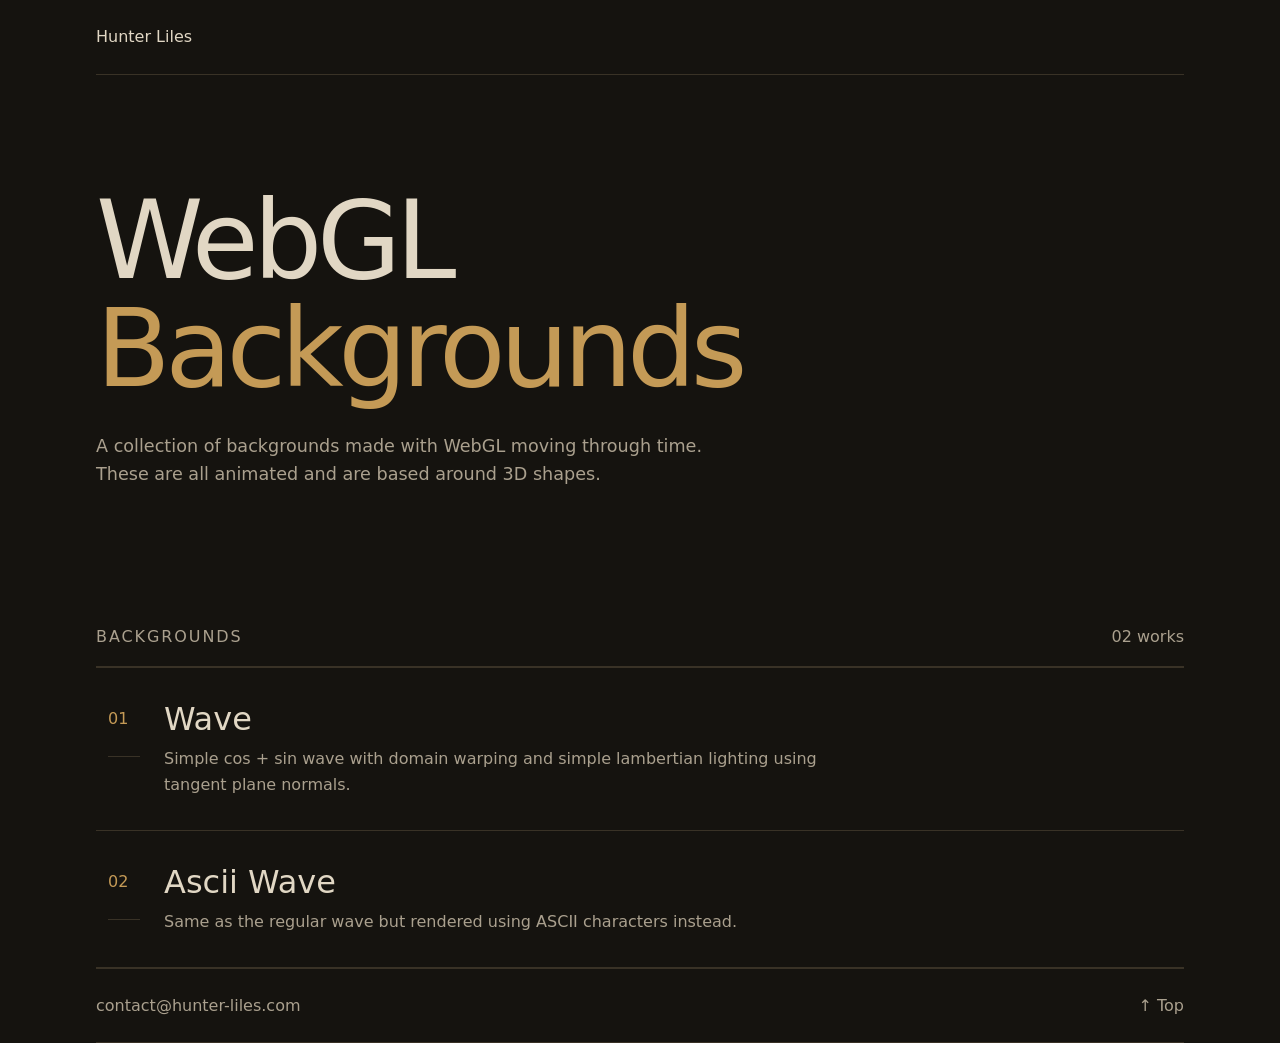
<file: index.html>
<!doctype html>
<html lang="en">
  <head>
    <meta charset="UTF-8" />
    <meta name="viewport" content="width=device-width, initial-scale=1.0" />
    <meta name="author" content="Hunter Liles" />
    <title>WebGL Backgrounds</title>
    <link rel="stylesheet" href="style.css" />
  </head>

  <body id="top">
    <header class="container site-header">
      <span>Hunter Liles</span>
    </header>

    <main class="container">
      <section class="intro" aria-labelledby="title">
        <h1 id="title">WebGL<br /><em>Backgrounds</em></h1>
        <p>
          A collection of backgrounds made with WebGL moving through time. These
          are all animated and are based around 3D shapes.
        </p>
      </section>

      <section id="collection" aria-labelledby="collection-title">
        <div class="section-heading">
          <h2 id="collection-title">Backgrounds</h2>
          <span>02 works</span>
        </div>

        <a class="work" href="pages/wave.html">
          <span class="number" aria-hidden="true">01</span>
          <div>
            <h3>Wave</h3>
            <p>
              Simple cos + sin wave with domain warping and simple lambertian
              lighting using tangent plane normals.
            </p>
          </div>
        </a>

        <a class="work" href="pages/ascii-wave.html">
          <span class="number" aria-hidden="true">02</span>
          <div>
            <h3>Ascii Wave</h3>
            <p>
              Same as the regular wave but rendered using ASCII characters
              instead.
            </p>
          </div>
        </a>
      </section>
    </main>

    <footer class="container site-footer">
      <a href="mailto:contact@hunter-liles.com">contact@hunter-liles.com</a>
      <a href="#top">↑ Top</a>
    </footer>
  </body>
</html>
</file>
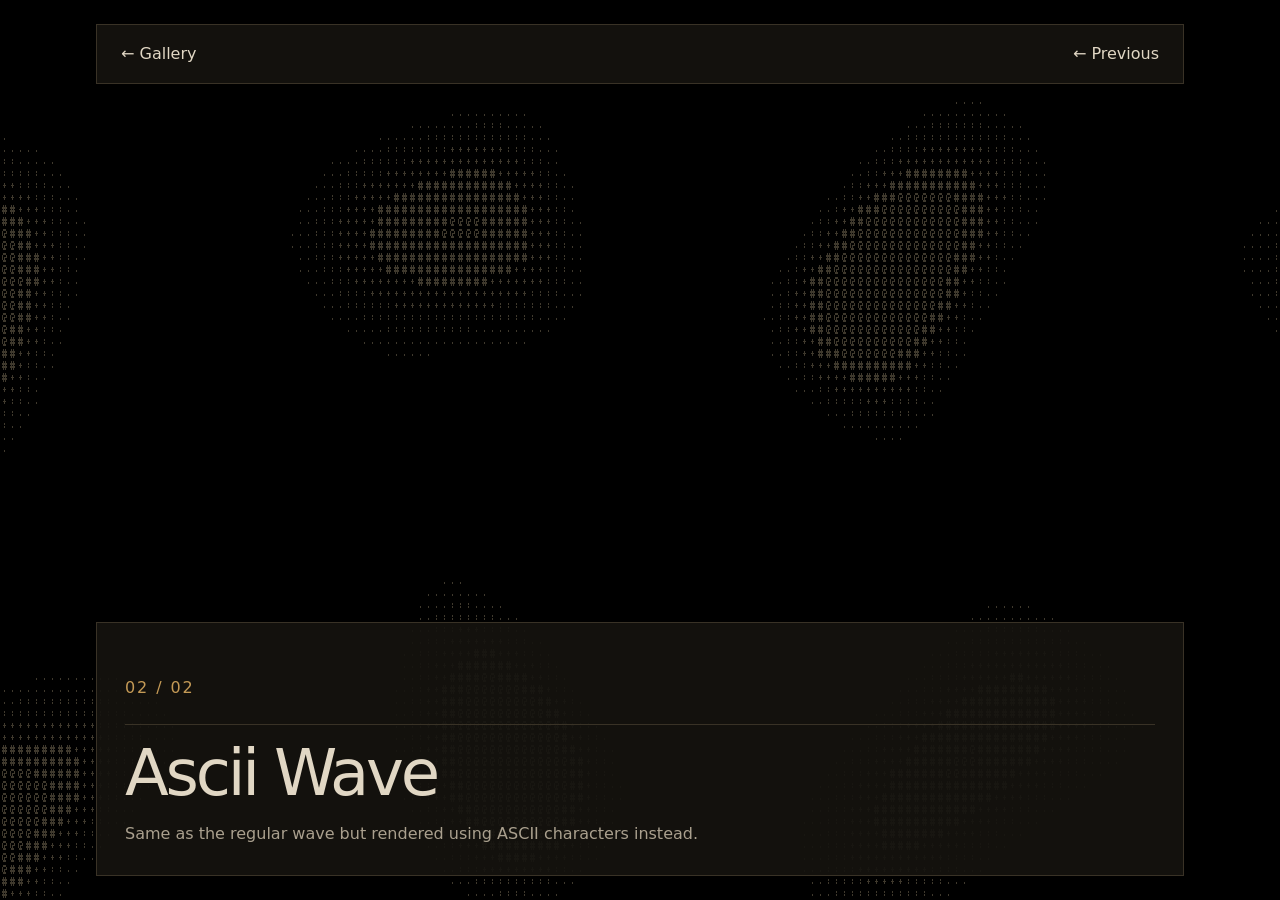
<file: pages/ascii-wave.html>
<!doctype html>
<html lang="en">
  <head>
    <meta charset="UTF-8" />
    <meta name="viewport" content="width=device-width, initial-scale=1.0" />
    <meta name="author" content="Hunter Liles" />
    <title>Ascii Wave — WebGL Backgrounds</title>
    <link rel="stylesheet" href="../style.css" />
    <script src="../script.js" defer></script>
  </head>

  <body class="artwork">
    <canvas
      id="background"
      data-shader="../shaders/ascii-wave.glsl"
      aria-label="Ascii Wave artwork"
    ></canvas>

    <header class="container site-header">
      <a href="../index.html">← Gallery</a>
      <nav aria-label="Artwork navigation">
        <a href="wave.html" rel="prev">← Previous</a>
      </nav>
    </header>

    <main class="container artwork-caption">
      <p id="shader-error" role="status" hidden>
        Shader failed to load (how unfortunate)...
      </p>
      <p class="eyebrow">02 / 02</p>
      <h1>Ascii Wave</h1>
      <p>
        Same as the regular wave but rendered using ASCII characters instead.
      </p>
    </main>
  </body>
</html>
</file>
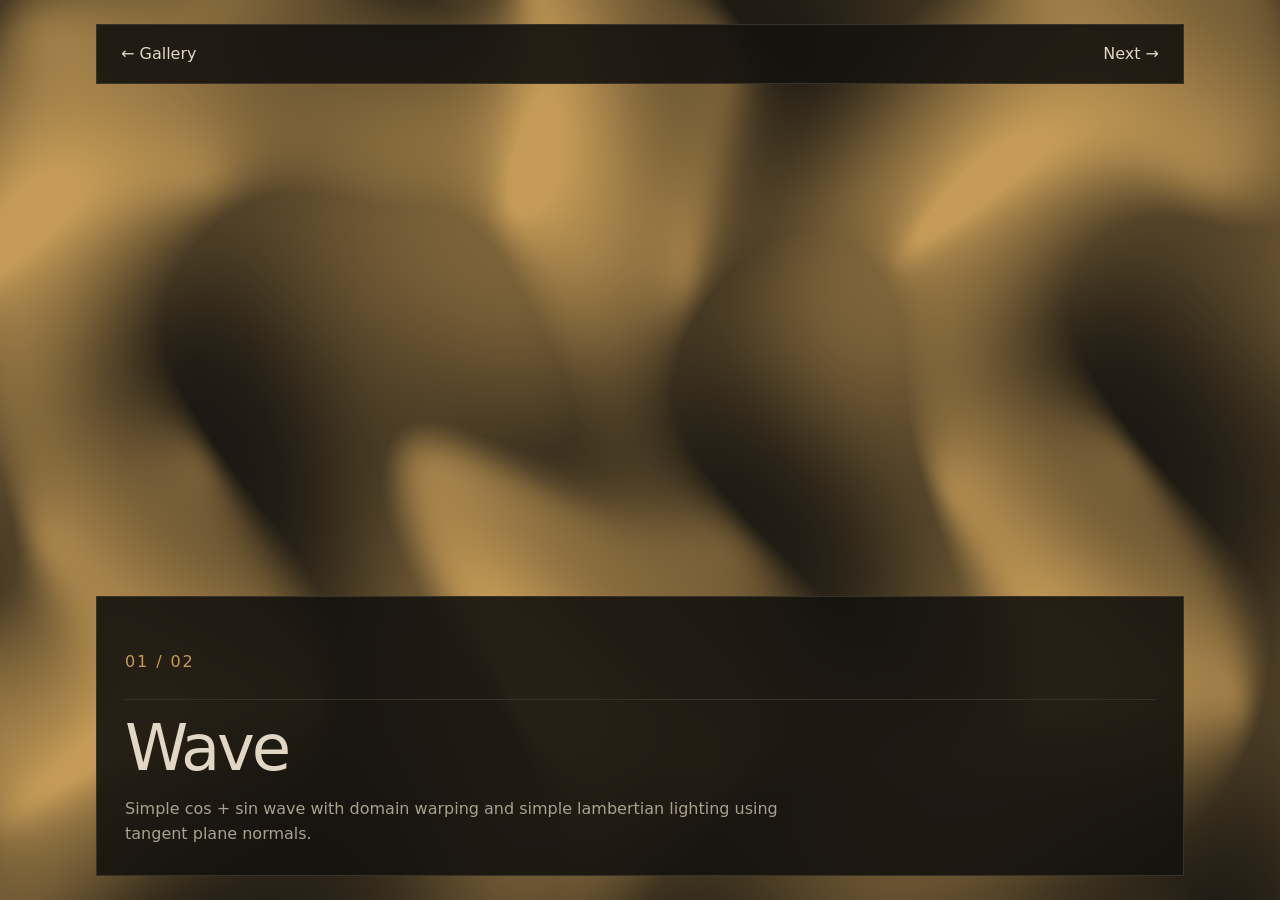
<file: pages/wave.html>
<!doctype html>
<html lang="en">
  <head>
    <meta charset="UTF-8" />
    <meta name="viewport" content="width=device-width, initial-scale=1.0" />
    <meta name="author" content="Hunter Liles" />
    <title>Wave — WebGL Backgrounds</title>
    <link rel="stylesheet" href="../style.css" />
    <script src="../script.js" defer></script>
  </head>

  <body class="artwork">
    <canvas
      id="background"
      data-shader="../shaders/wave.glsl"
      aria-label="Wave artwork"
    ></canvas>

    <header class="container site-header">
      <a href="../index.html">← Gallery</a>
      <nav aria-label="Artwork navigation">
        <a href="ascii-wave.html" rel="next">Next →</a>
      </nav>
    </header>

    <main class="container artwork-caption">
      <p id="shader-error" role="status" hidden>
        Shader failed to load (how unfortunate)...
      </p>
      <p class="eyebrow">01 / 02</p>
      <h1>Wave</h1>
      <p>
        Simple cos + sin wave with domain warping and simple lambertian lighting
        using tangent plane normals.
      </p>
    </main>
  </body>
</html>
</file>
<file: style.css>
:root {
  --bg-color: #15130f;
  --accent: #c49a56;
  --text: #e1d7c4;
  --muted: #aaa08e;
  --line: #393226;
  color-scheme: dark;
  color: var(--text);
  background: var(--bg-color);
  font:
    1rem/1.6 system-ui,
    sans-serif;
}

* {
  box-sizing: border-box;
}
body {
  margin: 0;
  min-height: 100svh;
  display: flex;
  flex-direction: column;
}
h1,
h2,
h3,
p {
  margin: 0;
}
h1,
h2,
h3 {
  font-weight: 400;
}
a {
  color: inherit;
  text-decoration: none;
}
a:hover {
  color: var(--accent);
}
a:focus-visible {
  outline: 2px solid var(--accent);
  outline-offset: 6px;
}
.container {
  width: min(68rem, calc(100% - 3rem));
  margin-inline: auto;
}

.site-header,
.site-footer,
.section-heading {
  display: flex;
  align-items: center;
  justify-content: space-between;
  gap: 1rem;
}
.site-header,
.site-footer,
.section-heading,
.eyebrow,
.number,
.site-header {
  padding-block: 1.5rem;
  border-bottom: 1px solid var(--line);
}
.site-footer {
  margin-top: auto;
  padding-block: 1.5rem;
  border-top: 1px solid var(--line);
  color: var(--muted);
}

.intro {
  padding-block: clamp(4rem, 10vw, 7rem);
}
h1 {
  font-size: clamp(3rem, 8.5vw, 7rem);
  line-height: 1;
  letter-spacing: -0.05em;
}
h1 em {
  font-style: normal;
  color: var(--accent);
}
.intro p {
  max-width: 38rem;
  margin-top: 1.75rem;
  font-size: 1.1rem;
  color: var(--muted);
}
.section-heading {
  padding-bottom: 1rem;
  color: var(--muted);
}
.section-heading h2 {
  font: inherit;
  letter-spacing: 0.12em;
  text-transform: uppercase;
}

.work {
  display: grid;
  grid-template-columns: 2rem 1fr;
  align-items: start;
  gap: 1.5rem;
  padding: 2rem 0.75rem;
  border-top: 1px solid var(--line);
  transition: background 0.2s;
}
.work:last-child {
  border-bottom: 1px solid var(--line);
}
.work h3 {
  margin-bottom: 0.5rem;
  font-size: 2rem;
  line-height: 1.2;
}
.work p {
  max-width: 42rem;
  color: var(--muted);
}
.number {
  padding-top: 0.4rem;
  color: var(--accent);
}

#background {
  position: fixed;
  inset: 0;
  z-index: -1;
  width: 100%;
  height: 100%;
  pointer-events: none;
}
.artwork {
  justify-content: space-between;
  isolation: isolate;
}
.artwork .site-header,
.artwork-caption {
  background: #15130fe8;
  border: 1px solid var(--line);
}
.artwork .site-header {
  margin-top: 1.5rem;
  padding: 1rem 1.5rem;
}
.artwork-caption {
  margin-block: 3rem 1.5rem;
  padding: 1.75rem;
}
.artwork-caption h1 {
  font-size: clamp(2.5rem, 6vw, 4rem);
}
.artwork-caption > p:last-child {
  max-width: 42rem;
  margin-top: 1rem;
  color: var(--muted);
}
.eyebrow {
  margin-bottom: 1rem;
  color: var(--accent);
  letter-spacing: 0.12em;
}
#shader-error:not([hidden]) {
  margin-bottom: 1.5rem;
  padding-left: 1rem;
  border-left: 2px solid var(--accent);
}

@media (max-width: 600px) {
  .container {
    width: calc(100% - 2rem);
  }
  .work {
    grid-template-columns: 1.5rem 1fr;
    gap: 1rem;
    padding: 1.5rem 0;
  }
  .note {
    grid-template-columns: 1fr;
    gap: 0.5rem;
  }
  .artwork .site-header,
  .artwork-caption {
    padding: 1.25rem;
  }
}
</file>
